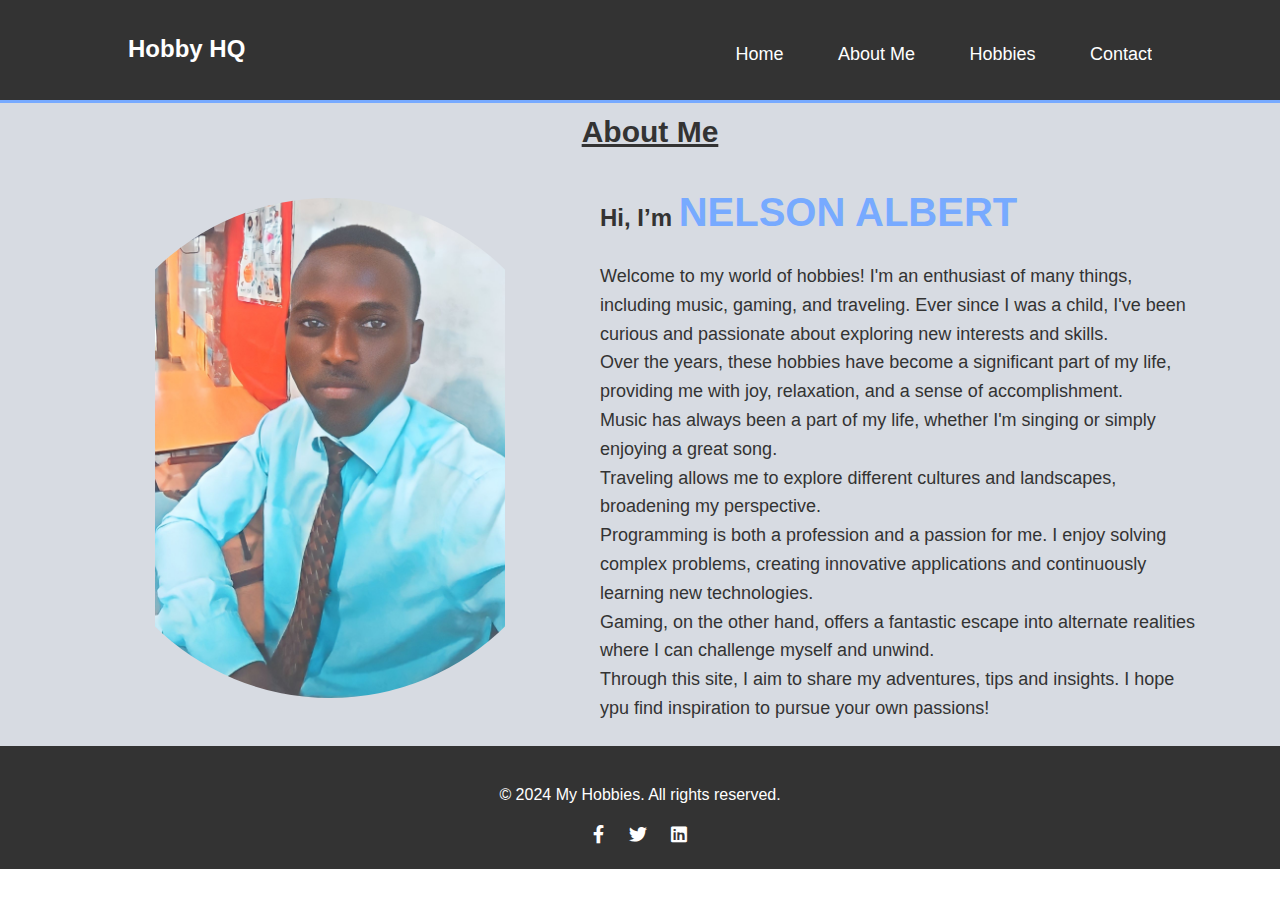
<file: about.html>
<!DOCTYPE html>
<html lang="en">
<head>
    <meta charset="UTF-8">
    <meta name="viewport" content="width=device-width, initial-scale=1.0">
    <title>Hobby HQ - About</title>
    <link rel="icon" href="icons8.png" type="image/png">
    <link rel="stylesheet" href="https://cdnjs.cloudflare.com/ajax/libs/font-awesome/6.0.0-beta3/css/all.min.css">
    <link rel="stylesheet" href="styles.css">
</head>
<body>
    <header>
        <div class="container">
            <h1>Hobby HQ</h1>
            <nav>
                <ul>
                    <li><a href="index.html">Home</a></li>
                    <li><a href="about.html">About Me</a></li>
                    <li><a href="hobbies.html">Hobbies</a></li>
                    <li><a href="contact.html">Contact</a></li>
                </ul>
            </nav>
        </div>
    </header>

    <section class="about">
        <div class="container_about">
            <h2>About Me</h2>
            <div class="profile">
                <img src="img/me.jpg" alt="Profile Picture">
                <div class="bio">
                    <h3>Hi, I’m <span class="highlight_About">NELSON ALBERT</span></h3>
                    <p>Welcome to my world of hobbies! I'm an enthusiast of many things, including music, gaming, and traveling. Ever since I was a child, I've been curious and passionate about exploring new interests and skills.<br>Over the years, these hobbies have become a significant part of my life, providing me with joy, relaxation, and a sense of accomplishment. <br>Music has always been a part of my life, whether I'm singing or simply enjoying a great song. <br>Traveling allows me to explore different cultures and landscapes, broadening my perspective.<br>Programming is both a profession and a passion for me. I enjoy solving complex problems, creating innovative applications and continuously learning new technologies. <br>Gaming, on the other hand, offers a fantastic escape into alternate realities where I can challenge myself and unwind. <br>Through this site, I aim to share my adventures, tips and insights. I hope ypu find inspiration to pursue your own passions!</p>
                </div>
            </div>
        </div>
    </section>


    <footer>
        <div class="container">
            <p>&copy; 2024 My Hobbies. All rights reserved.</p>
            <div class="social-media">
                <a href="https://www.facebook.com/albert.nelson.35" class="fab fa-facebook-f"></a>
                <a href="https://x.com/nelson_alber?t=wEJYOe7rY-jQ-MSIOFVmUg&s=09" class="fab fa-twitter"></a>
                <a href="https://www.linkedin.com/in/albert-nelson-81ab03128?utm_source=share&utm_campaign=share_via&utm_content=profile&utm_medium=android_app" class="fab fa-linkedin"></a>
            </div>
        </div>
    </footer>
</body>
</html>
</file>
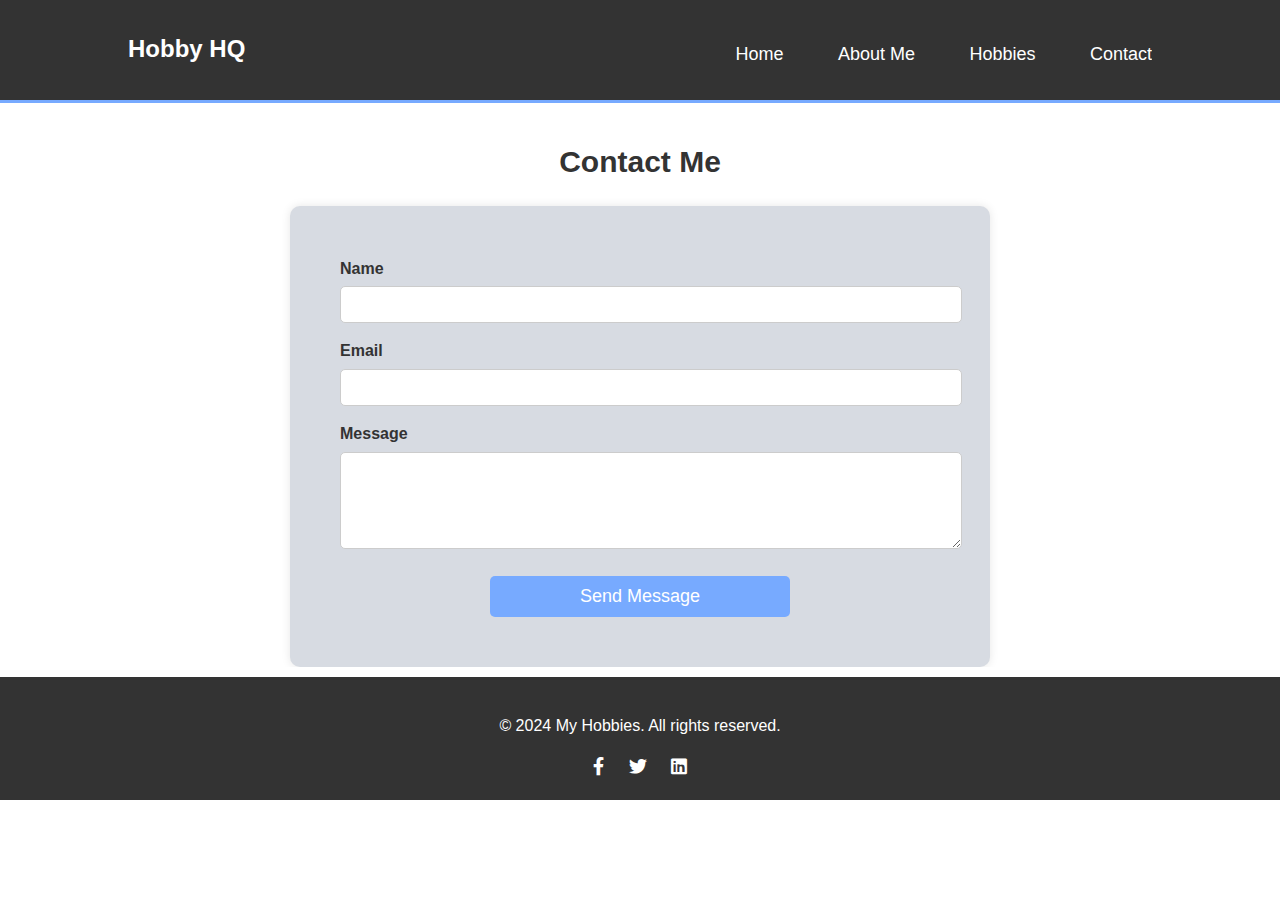
<file: contact.html>
<!DOCTYPE html>
<html lang="en">
<head>
    <meta charset="UTF-8">
    <meta name="viewport" content="width=device-width, initial-scale=1.0">
    <title>Hobby HQ - Contact</title>
    <link rel="icon" href="icons8.png" type="image/png">
    <link rel="stylesheet" href="https://cdnjs.cloudflare.com/ajax/libs/font-awesome/6.0.0-beta3/css/all.min.css">
    <link rel="stylesheet" href="styles.css">
</head>
<body>
    <header>
        <div class="container">
            <h1>Hobby HQ</h1>
            <nav>
                <ul>
                    <li><a href="index.html">Home</a></li>
                    <li><a href="about.html">About Me</a></li>
                    <li><a href="hobbies.html">Hobbies</a></li>
                    <li><a href="contact.html">Contact</a></li>
                </ul>
            </nav>
        </div>
    </header>
    <section class="contact">
        <div class="container">
            <h2>Contact Me</h2>
            <form action="#" method="#">
                <div class="form-group">
                    <label for="name">Name</label>
                    <input type="text" id="name" name="name" required>
                </div>
                <div class="form-group">
                    <label for="email">Email</label>
                    <input type="email" id="email" name="email" required>
                </div>
                <div class="form-group">
                    <label for="message">Message</label>
                    <textarea id="message" name="message" rows="5" required></textarea>
                </div>
                <button type="submit">Send Message</button>
            </form>
        </div>
    </section>

    <footer>
        <div class="container">
            <p>&copy; 2024 My Hobbies. All rights reserved.</p>
            <div class="social-media">
                <a href="https://www.facebook.com/albert.nelson.35" class="fab fa-facebook-f"></a>
                <a href="https://x.com/nelson_alber?t=wEJYOe7rY-jQ-MSIOFVmUg&s=09" class="fab fa-twitter"></a>
                <a href="https://www.linkedin.com/in/albert-nelson-81ab03128?utm_source=share&utm_campaign=share_via&utm_content=profile&utm_medium=android_app" class="fab fa-linkedin"></a>
            </div>
        </div>
    </footer>
</body>
</html>
</file>
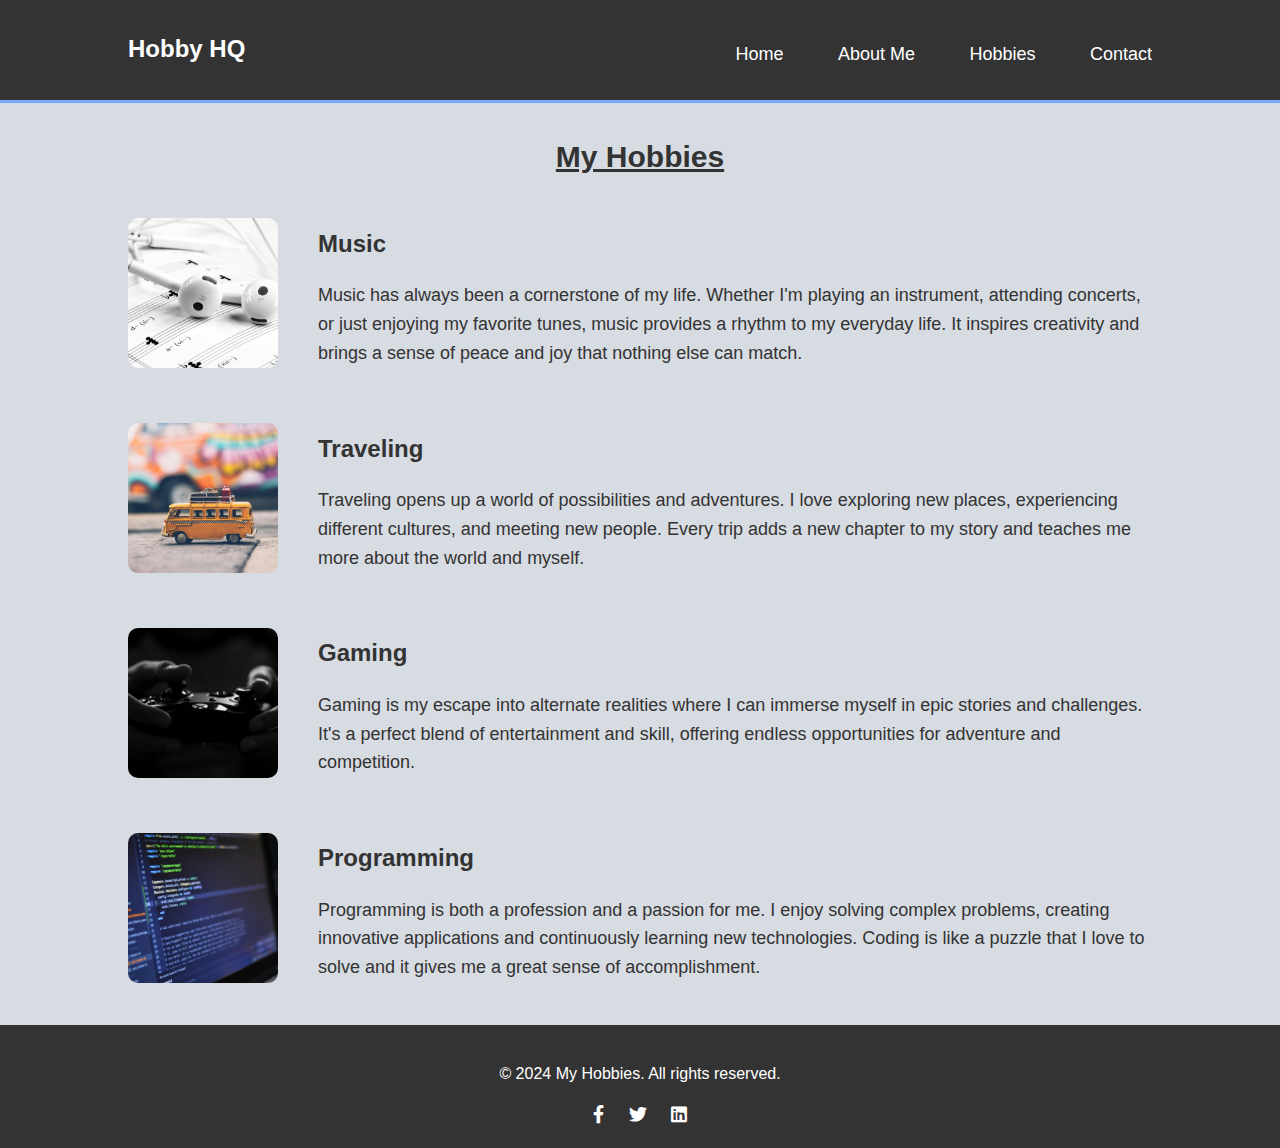
<file: hobbies.html>
<!DOCTYPE html>
<html lang="en">
<head>
    <meta charset="UTF-8">
    <meta name="viewport" content="width=device-width, initial-scale=1.0">
    <title>Hobby HQ - Hobbies</title>
    <link rel="icon" href="icons8.png" type="image/png">
    <link rel="stylesheet" href="https://cdnjs.cloudflare.com/ajax/libs/font-awesome/6.0.0-beta3/css/all.min.css">
    <link rel="stylesheet" href="styles.css">
</head>
<body>
    <header>
        <div class="container">
            <h1>Hobby HQ</h1>
            <nav>
                <ul>
                    <li><a href="index.html">Home</a></li>
                    <li><a href="about.html">About Me</a></li>
                    <li><a href="hobbies.html">Hobbies</a></li>
                    <li><a href="contact.html">Contact</a></li>
                </ul>
            </nav>
        </div>
    </header>
    <section class="hobbies">
        <div class="container">
            <h2>My Hobbies</h2>
            <div class="hobby">
                <img src="img/music.jpg" alt="Music">
                <div class="hobby-info">
                    <h3>Music</h3>
                    <p>Music has always been a cornerstone of my life. Whether I'm playing an instrument, attending concerts, or just enjoying my favorite tunes, music provides a rhythm to my everyday life. It inspires creativity and brings a sense of peace and joy that nothing else can match.</p>
                </div>
            </div>
            <div class="hobby">
                <img src="img/travelling.jpg" alt="Traveling">
                <div class="hobby-info">
                    <h3>Traveling</h3>
                    <p>Traveling opens up a world of possibilities and adventures. I love exploring new places, experiencing different cultures, and meeting new people. Every trip adds a new chapter to my story and teaches me more about the world and myself.</p>
                </div>
            </div>
            <div class="hobby">
                <img src="img/gaming.jpg" alt="Gaming">
                <div class="hobby-info">
                    <h3>Gaming</h3>
                    <p>Gaming is my escape into alternate realities where I can immerse myself in epic stories and challenges. It's a perfect blend of entertainment and skill, offering endless opportunities for adventure and competition.</p>
                </div>
            </div>
            <div class="hobby">
                <img src="img/programming.jpg" alt="Programming">
                <div class="hobby-info">
                    <h3>Programming</h3>
                    <p>Programming is both a profession and a passion for me. I enjoy solving complex problems, creating innovative applications and continuously learning new technologies. Coding is like a puzzle that I love to solve and it gives me a great sense of accomplishment.</p>
                </div>
            </div>
        </div>
    </section>

    <footer>
        <div class="container">
            <p>&copy; 2024 My Hobbies. All rights reserved.</p>
            <div class="social-media">
                <a href="https://www.facebook.com/albert.nelson.35" class="fab fa-facebook-f"></a>
                <a href="https://x.com/nelson_alber?t=wEJYOe7rY-jQ-MSIOFVmUg&s=09" class="fab fa-twitter"></a>
                <a href="https://www.linkedin.com/in/albert-nelson-81ab03128?utm_source=share&utm_campaign=share_via&utm_content=profile&utm_medium=android_app" class="fab fa-linkedin"></a>
            </div>
        </div>
    </footer>
</body>
</html>
</file>
<file: styles.css>
/* General Styles */
body {
    font-family:'Gill Sans', 'Gill Sans MT', Calibri, 'Trebuchet MS', sans-serif;
    margin: 0;
    padding: 0;
    color: #333;
    line-height: 1.6;
}

.img{
    background: url("img/hobbybg.jpg") no-repeat;
    width: 100%;
    height: 100vh;
    background-size: cover;
    background-position: center;
    position: relative;
}

.container {
    width: 80%;
    margin: auto;
    overflow: hidden;
}

/* Header Styles */
header {
    background: #333;
    color: #fff;
    padding-top: 30px;
    min-height: 70px;
    border-bottom: #77aaff 3px solid;
}

header h1 {
    float: left;
    margin: 0;
    font-size: 24px;
}

header nav {
    float: right;
    margin-top: 10px;
}

header ul {
    list-style: none;
    margin: 0;
    padding: 0;
}

header ul li {
    display: inline;
    margin-left: 50px;
}

header ul li a {
    color: #fff;
    text-decoration: none;
    font-size: 18px;
}

/* Hero Section Styles */
.hero {
    background: url('hero-image.jpg') no-repeat center center/cover;
    color: #fff;
    height: 400px;
    display: flex;
    justify-content: center;
    align-items: center;
    text-align: center;
}

.hero h2 {
    font-size: 50px;
    margin: 0;
}

.hero p {
    font-size: 20px;
}

/* Intro Section Styles */
.intro {
    padding: 30px 0;
}

.intro h2 {
    font-size: 30px;
    margin-bottom: 20px;
}

.intro p {
    font-size: 18px;
}

.highlight {
    font-size: 40px;
    font-family: 'Gill Sans', 'Gill Sans MT', Calibri, 'Trebuchet MS', sans-serif;
    font-style: italic;
    font-weight: bold;
    color: #77aaff;
}

/*About Me Styles */
.container_about{
    background-color: #d7dbe2;
    padding-bottom: 10px;
    padding: 5px;
}

.container_about h2{
    text-align: center;
    text-decoration: underline;
    font-size: 30px;
    margin: auto;
    padding-left: 20px;
}

.profile {
    Display: flex;
    Align-items: center;
    Justify-content: center;
    Gap: 20px;
}

.profile img {
    Border-radius: 50%;
    Width: 500px;
    Height: 500px;
    object-fit: contain;
}
.bio {
    Max-width: 600px;
}

.bio h3 {
    Font-size: 24px;
    Margin-bottom: 10px;
}

.bio p {
    Font-size: 18px;
}
.highlight_About {
    font-size: 40px;
    Font-weight: bold;
    Color: #77aaff;
}

/* Hobbies Section Styles */
.hobbies {
    Padding: 5px 0;
    background-color: #d7dbe2;
}

.hobbies h2 {
    Font-size: 30px;
    Margin-bottom: 20px;
    Text-align: center;
    text-decoration: underline;
}

.hobby {
    Display: flex;
    Align-items: center;
    Margin-bottom: 20px;
    Gap: 20px;
}

.hobby img {
    Width: 150px;
    Height: 150px;
    Object-fit: cover;
    Border-radius: 10px;
}

.hobby-info {
    Max-width: 1000px;
    margin-left: 20px;
}

.hobby-info h3 {
    Font-size: 24px;
    Margin-bottom: 10px;
}

.hobby-info p {
    Font-size: 18px;
}

/* Contact Section Styles */
.contact {
    padding: 10px;
}

.contact h2 {
    font-size: 30px;
    margin-bottom: 20px;
    text-align: center;
}

.contact form {
    max-width: 600px;
    margin: 0 auto;
    background:#d7dbe2;
    padding: 50px;
    border-radius: 10px;
    box-shadow: 0 0 10px rgba(0, 0, 0, 0.1);
}

.form-group {
    margin-bottom: 15px;
}

.form-group label {
    display: block;
    margin-bottom: 5px;
    font-weight: bold;
}

.form-group input,
.form-group textarea {
    width: 100%;
    padding: 10px;
    border: 1px solid #ccc;
    border-radius: 5px;
}

button[type="submit"] {
    display: block;
    width: 50%;
    padding: 10px;
    border: none;
    border-radius: 5px;
    background: #77aaff;
    color: #fff;
    font-size: 18px;
    cursor: pointer;
    margin: 20px auto 0;
}

button[type="submit"]:hover {
    background: #559add;
}


/* Footer Styles */
footer {
    background: #333;
    color: #fff;
    text-align: center;
    padding: 20px 0;
}

footer .social-media a {
    color: #fff;
    text-decoration: none;
    margin: 0 10px;
    font-size: 18px;
}

footer .social-media a:hover {
    color: #77aaff;
}
</file>
